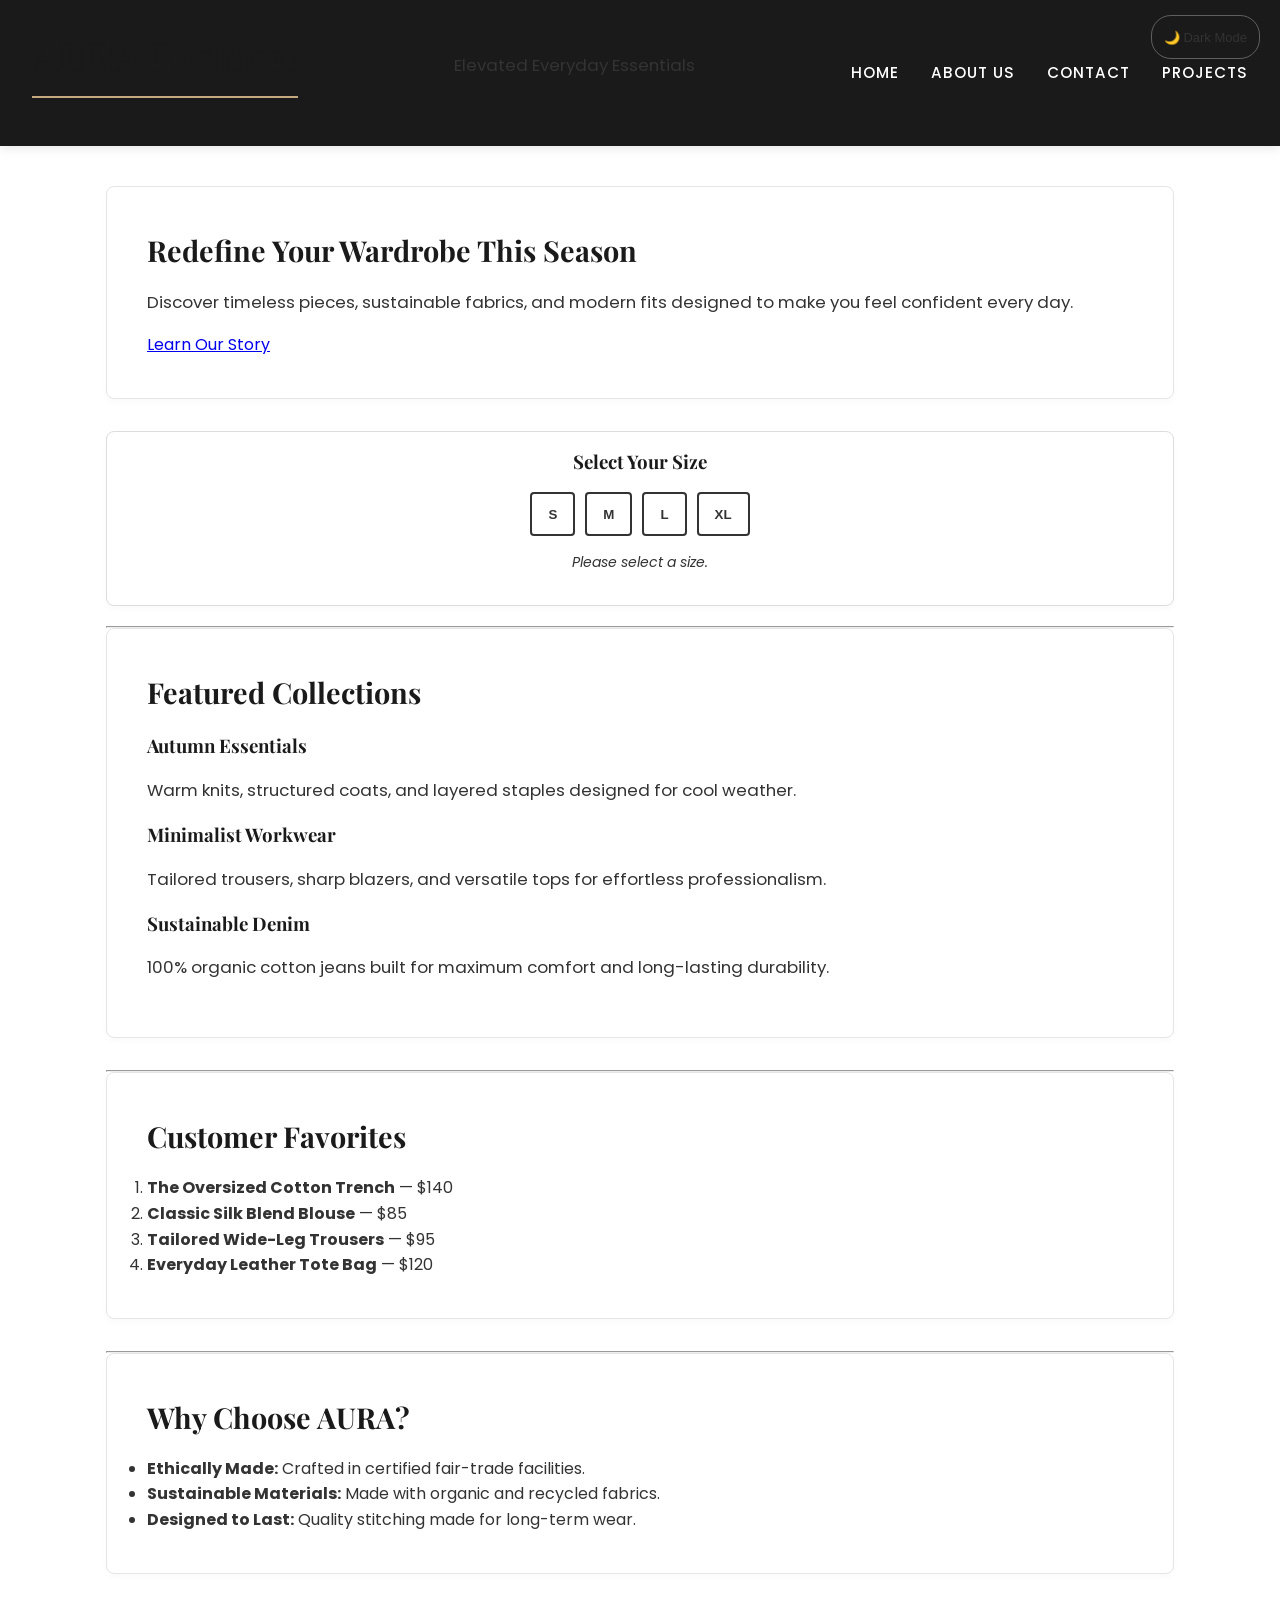
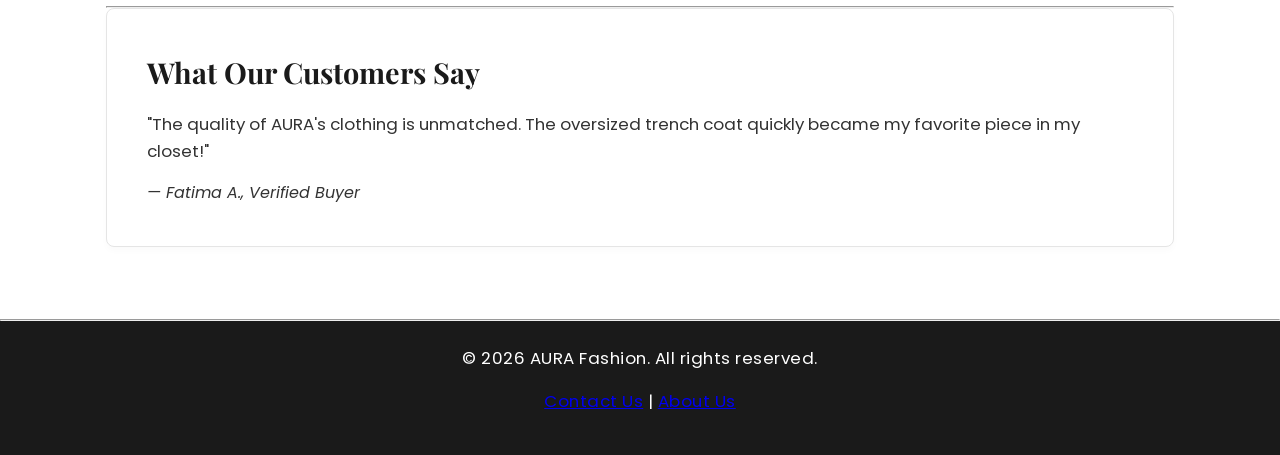
<file: index.html>
<!DOCTYPE html>
<html lang="en">
<head>
    <meta charset="UTF-8">
    <meta name="viewport" content="width=device-width, initial-scale=1.0">
    <title>AURA Fashion | Modern Everyday Style</title>

    <!-- Google Fonts for elevated typography -->
  <link rel="preconnect" href="https://fonts.googleapis.com">
  <link rel="preconnect" href="https://fonts.gstatic.com" crossorigin>
  <link href="https://fonts.googleapis.com/css2?family=Playfair+Display:wght@600;700&family=Poppins:wght@300;400;500;600&display=swap" rel="stylesheet">
  
  <!-- Link to external CSS stylesheet -->
  <link rel="stylesheet" href="index.css">
</head>
<body>
    <!-- Main Header & Navigation -->
    <header>
        <h1>AURA Fashion</h1>
        <p>Elevated Everyday Essentials</p>
        
        <nav>
        <button id="menu-btn" class="menu-btn">☰</button>
        <ul id="nav-links" class="nav-links">
            <li><a href="index.html">Home</a></li>
            <li><a href="about.html">About Us</a></li>
            <li><a href="contact.html">Contact</a></li>
            <li><a href="projects.html">Projects</a></li>
        </ul>
        <button id="theme-toggle" class="theme-btn">🌙 Dark Mode</button>
    </nav>
    </header>

    

    <!-- Main Content Area -->
    <main>

        <!-- Hero Section -->
        <section>
            <h2>Redefine Your Wardrobe This Season</h2>
            <p>Discover timeless pieces, sustainable fabrics, and modern fits designed to make you feel confident every day.</p>
            <a href="about.html">Learn Our Story</a>
        </section>

        <!-- Feature 3: Interactive Size Selector -->
  <section class="size-selector-section">
    <h3>Select Your Size</h3>
    <div class="size-options">
        <button class="size-btn">S</button>
        <button class="size-btn">M</button>
        <button class="size-btn">L</button>
        <button class="size-btn">XL</button>
    </div>
    <p id="size-message">Please select a size.</p>
    </section>

        <hr>

        <!-- Featured Collections -->
        <section>
            <h2>Featured Collections</h2>
            
            <article>
                <h3>Autumn Essentials</h3>
                <p>Warm knits, structured coats, and layered staples designed for cool weather.</p>
            </article>

            <article>
                <h3>Minimalist Workwear</h3>
                <p>Tailored trousers, sharp blazers, and versatile tops for effortless professionalism.</p>
            </article>

            <article>
                <h3>Sustainable Denim</h3>
                <p>100% organic cotton jeans built for maximum comfort and long-lasting durability.</p>
            </article>
        </section>

        <hr>

        <!-- Best Sellers List -->
        <section>
            <h2>Customer Favorites</h2>
            <ol>
                <li><strong>The Oversized Cotton Trench</strong> — $140</li>
                <li><strong>Classic Silk Blend Blouse</strong> — $85</li>
                <li><strong>Tailored Wide-Leg Trousers</strong> — $95</li>
                <li><strong>Everyday Leather Tote Bag</strong> — $120</li>
            </ol>
        </section>

        <hr>

        <!-- Why Choose Us / Values -->
        <section>
            <h2>Why Choose AURA?</h2>
            <ul>
                <li><strong>Ethically Made:</strong> Crafted in certified fair-trade facilities.</li>
                <li><strong>Sustainable Materials:</strong> Made with organic and recycled fabrics.</li>
                <li><strong>Designed to Last:</strong> Quality stitching made for long-term wear.</li>
            </ul>
        </section>

        <hr>

        <!-- Customer Testimonial -->
        <section>
            <h2>What Our Customers Say</h2>
            <blockquote>
                <p>"The quality of AURA's clothing is unmatched. The oversized trench coat quickly became my favorite piece in my closet!"</p>
                <cite>— Fatima A., Verified Buyer</cite>
            </blockquote>
        </section>

    </main>

    <hr>

    <!-- Footer -->
    <footer>
        <p>&copy; 2026 AURA Fashion. All rights reserved.</p>
        <p>
            <a href="contact.html">Contact Us</a> | 
            <a href="about.html">About Us</a>
        </p>
    </footer>
    <!-- Feature 4: Interactive Toast Notification -->
<div id="toast-notification" class="toast hidden">
    <p id="toast-message">✨ Item added to your cart!</p>
    <button id="toast-close-btn">&times;</button>
</div>
<script src="script.js"></script>
</body>
</html>
</file>
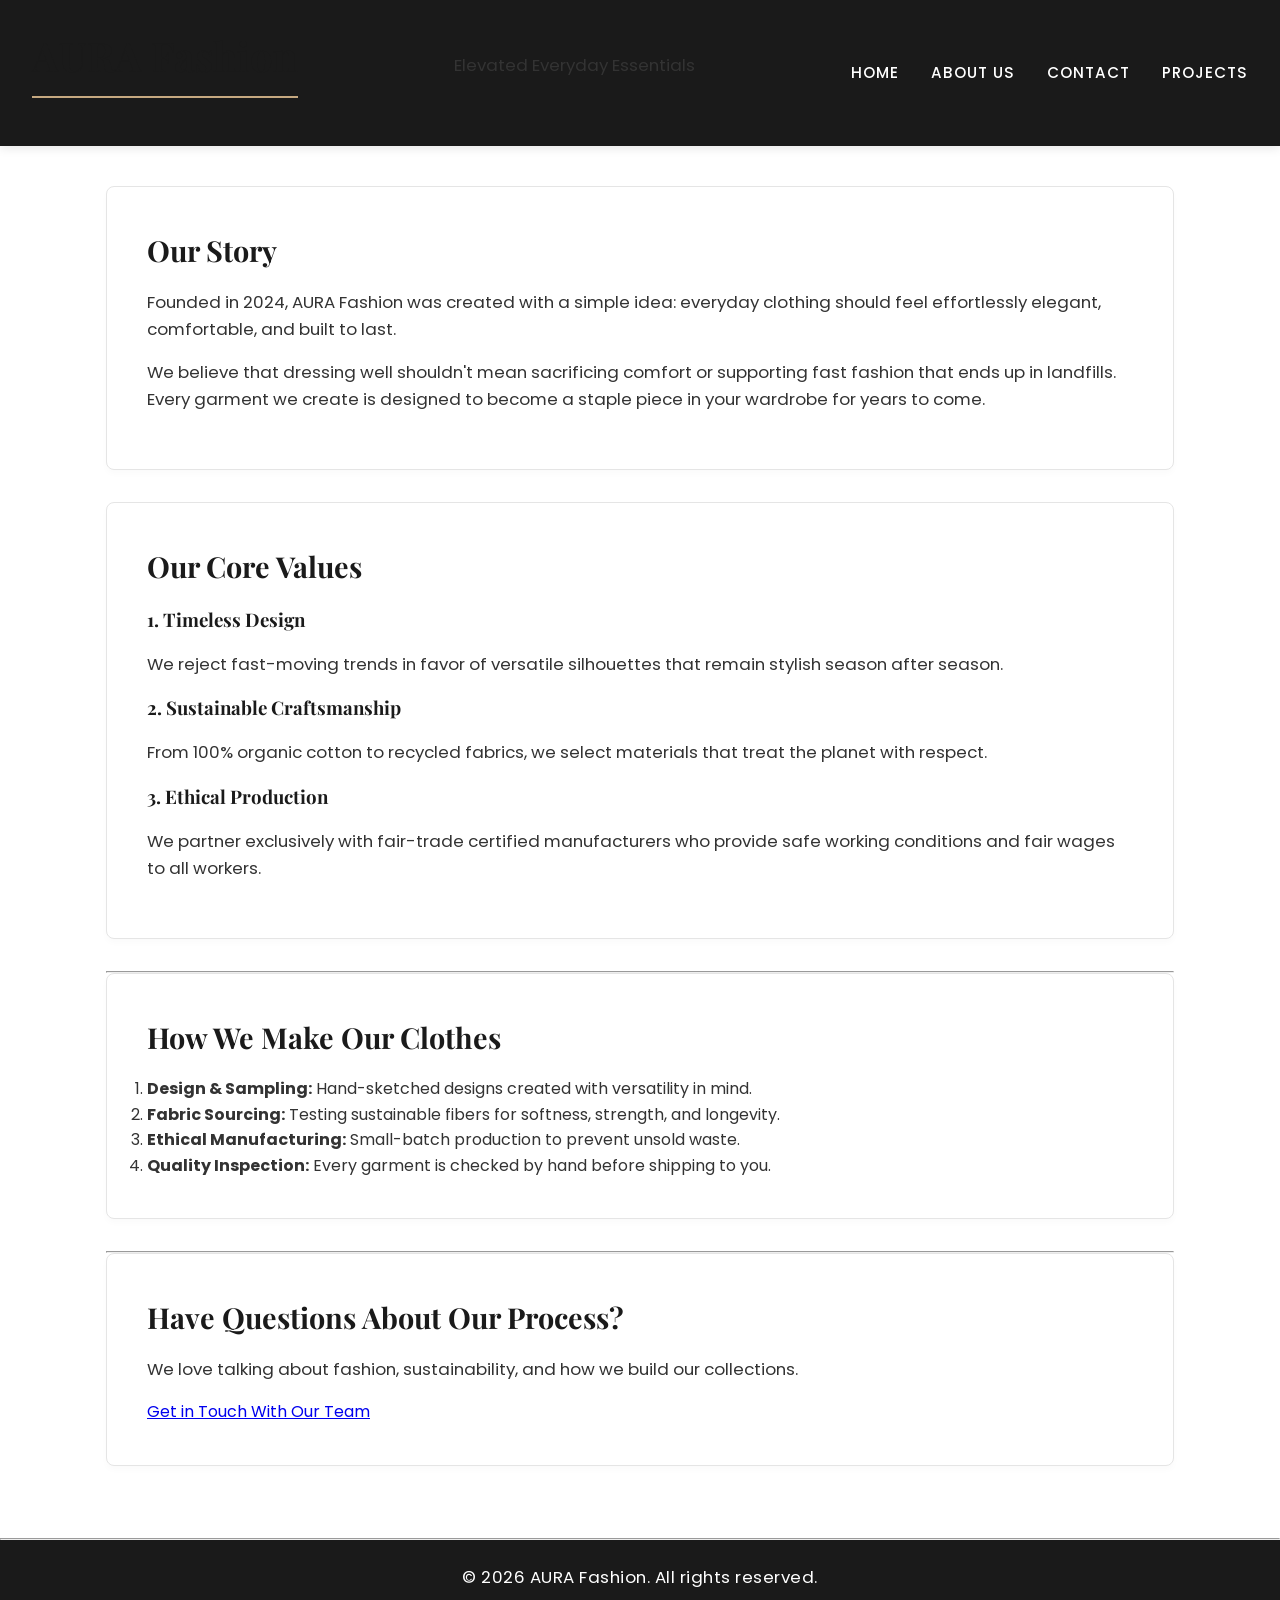
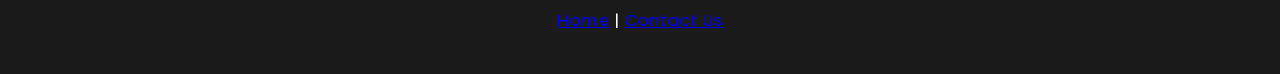
<file: about.html>
<!DOCTYPE html>
<html lang="en">
<head>
    <meta charset="UTF-8">
    <meta name="viewport" content="width=device-width, initial-scale=1.0">
    <title>About Us | AURA Fashion</title>
<!-- Google Fonts for elevated typography -->
  <link rel="preconnect" href="https://fonts.googleapis.com">
  <link rel="preconnect" href="https://fonts.gstatic.com" crossorigin>
  <link href="https://fonts.googleapis.com/css2?family=Playfair+Display:wght@600;700&family=Poppins:wght@300;400;500;600&display=swap" rel="stylesheet">
  
  <!-- Link to external CSS stylesheet -->
  <link rel="stylesheet" href="index.css">
</head>
<body>

    <!-- Main Header & Navigation -->
    <header>
        <h1>AURA Fashion</h1>
        <p>Elevated Everyday Essentials</p>
        
        <nav>
            <ul>
                <li><a href="index.html">Home</a></li>
                <li><a href="about.html">About Us</a></li>
                <li><a href="contact.html">Contact</a></li>
                <li><a href="projects.html">Projects</a></li>
            </ul>
        </nav>
    </header>

    

    <!-- Main Content Area -->
    <main>

        <!-- Page Title & Introduction -->
        <section>
            <h2>Our Story</h2>
            <p>Founded in 2024, AURA Fashion was created with a simple idea: everyday clothing should feel effortlessly elegant, comfortable, and built to last.</p>
            <p>We believe that dressing well shouldn't mean sacrificing comfort or supporting fast fashion that ends up in landfills. Every garment we create is designed to become a staple piece in your wardrobe for years to come.</p>
        </section>

        

        <!-- Brand Mission & Values -->
        <section>
            <h2>Our Core Values</h2>
            
            <article>
                <h3>1. Timeless Design</h3>
                <p>We reject fast-moving trends in favor of versatile silhouettes that remain stylish season after season.</p>
            </article>

            <article>
                <h3>2. Sustainable Craftsmanship</h3>
                <p>From 100% organic cotton to recycled fabrics, we select materials that treat the planet with respect.</p>
            </article>

            <article>
                <h3>3. Ethical Production</h3>
                <p>We partner exclusively with fair-trade certified manufacturers who provide safe working conditions and fair wages to all workers.</p>
            </article>
        </section>

        <hr>

        <!-- Our Process -->
        <section>
            <h2>How We Make Our Clothes</h2>
            <ol>
                <li><strong>Design & Sampling:</strong> Hand-sketched designs created with versatility in mind.</li>
                <li><strong>Fabric Sourcing:</strong> Testing sustainable fibers for softness, strength, and longevity.</li>
                <li><strong>Ethical Manufacturing:</strong> Small-batch production to prevent unsold waste.</li>
                <li><strong>Quality Inspection:</strong> Every garment is checked by hand before shipping to you.</li>
            </ol>
        </section>

        <hr>

        <!-- Call to Action -->
        <section>
            <h2>Have Questions About Our Process?</h2>
            <p>We love talking about fashion, sustainability, and how we build our collections.</p>
            <a href="contact.html">Get in Touch With Our Team</a>
        </section>

    </main>

    <hr>

    <!-- Footer -->
    <footer>
        <p>&copy; 2026 AURA Fashion. All rights reserved.</p>
        <p>
            <a href="index.html">Home</a> | 
            <a href="contact.html">Contact Us</a>
        </p>
    </footer>

</body>
</html>
</file>
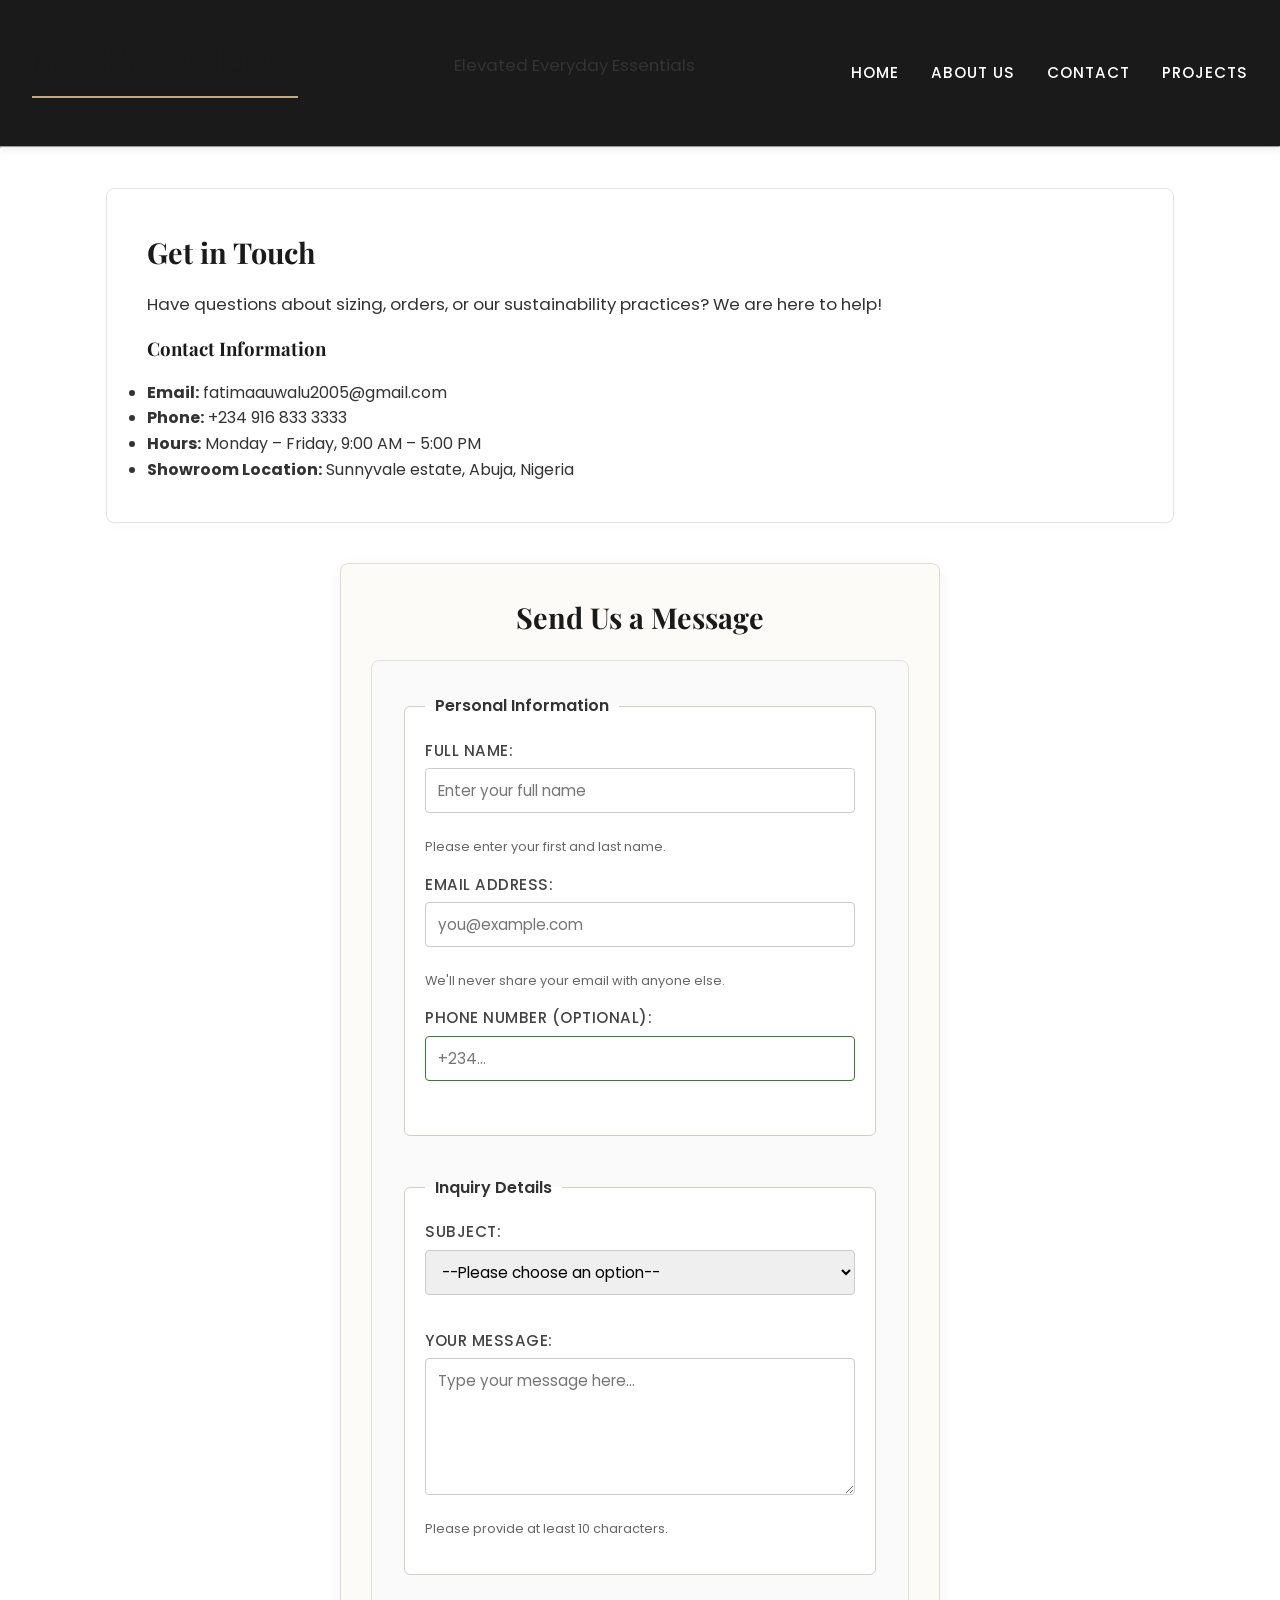
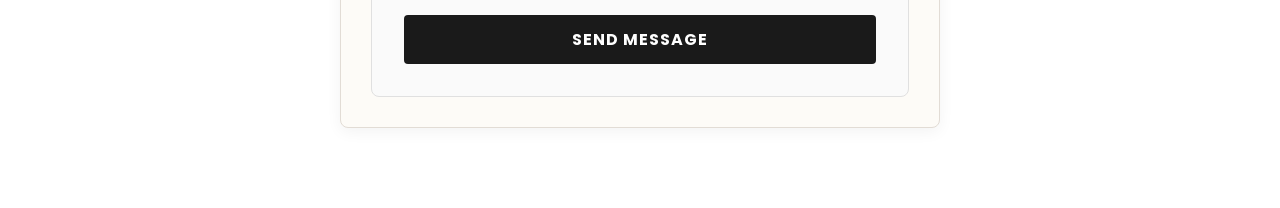
<file: contact.html>
<!DOCTYPE html>
<html lang="en">
<head>
    <meta charset="UTF-8">
    <meta name="viewport" content="width=device-width, initial-scale=1.0">
    <title>Contact Us | AURA Fashion</title>

    <!-- Google Fonts for elevated typography -->
    <link rel="preconnect" href="https://fonts.googleapis.com">
    <link rel="preconnect" href="https://fonts.gstatic.com" crossorigin>
    <link href="https://fonts.googleapis.com/css2?family=Playfair+Display:wght@600;700&family=Poppins:wght@300;400;500;600&display=swap" rel="stylesheet">

    <!-- Link to external CSS stylesheet -->
    <link rel="stylesheet" href="index.css">
</head>
<body>

    <!-- Main Header & Navigation -->
    <header>
        <h1>AURA Fashion</h1>
        <p>Elevated Everyday Essentials</p>

        <nav>
            <ul>
                <li><a href="index.html">Home</a></li>
                <li><a href="about.html">About Us</a></li>
                <li><a href="contact.html">Contact</a></li>
                <li><a href="projects.html">Projects</a></li>
            </ul>
        </nav>
    </header>

    <hr>

    <!-- Main Content Area -->
    <main>

        <!-- Section 1: Intro & Direct Details -->
        <section>
            <h2>Get in Touch</h2>
            <p>Have questions about sizing, orders, or our sustainability practices? We are here to help!</p>

            <h3>Contact Information</h3>
            <ul>
                <li><strong>Email:</strong> fatimaauwalu2005@gmail.com</li>
                <li><strong>Phone:</strong> +234 916 833 3333</li>
                <li><strong>Hours:</strong> Monday – Friday, 9:00 AM – 5:00 PM</li>
                <li><strong>Showroom Location:</strong> Sunnyvale estate, Abuja, Nigeria</li>
            </ul>
        </section>

        <!-- Section 2: Contact Form with Validation & Helper Text -->
        <section class="contact-form-section">
            <h2>Send Us a Message</h2>
            
            <form action="#" method="POST" class="contact-form" id="contactForm" novalidate>

  <!-- Group 1: Personal Information -->
  <fieldset>
    <legend>Personal Information</legend>

    <div class="form-group">
      <label for="name">Full Name:</label>
      <input type="text" id="name" name="name" required minlength="2" placeholder="Enter your full name" aria-describedby="name-error">
      <span class="error-message" id="name-error" aria-live="polite"></span>
      <small>Please enter your first and last name.</small>
    </div>

    <div class="form-group">
      <label for="email">Email Address:</label>
      <input type="email" id="email" name="email" required placeholder="you@example.com" aria-describedby="email-error">
      <span class="error-message" id="email-error" aria-live="polite"></span>
      <small>We'll never share your email with anyone else.</small>
    </div>

    <div class="form-group">
      <label for="phone">Phone Number (Optional):</label>
      <input type="tel" id="phone" name="phone" placeholder="+234..." aria-describedby="phone-error">
      <span class="error-message" id="phone-error" aria-live="polite"></span>
    </div>
  </fieldset>

  <!-- Group 2: Inquiry Details -->
  <fieldset>
    <legend>Inquiry Details</legend>

    <div class="form-group">
      <label for="subject">Subject:</label>
      <select id="subject" name="subject" required aria-describedby="subject-error">
        <option value="">--Please choose an option--</option>
        <option value="sizing">Sizing & Fit</option>
        <option value="order">Order Status</option>
        <option value="sustainability">Sustainability Practices</option>
        <option value="other">Other Inquiry</option>
      </select>
      <span class="error-message" id="subject-error" aria-live="polite"></span>
    </div>

    <div class="form-group">
      <label for="message">Your Message:</label>
      <textarea id="message" name="message" rows="5" required minlength="10" placeholder="Type your message here..." aria-describedby="message-error"></textarea>
      <span class="error-message" id="message-error" aria-live="polite"></span>
      <small>Please provide at least 10 characters.</small>
    </div>
  </fieldset>

  <!-- Submit Button -->
  <button type="submit" class="submit-btn">Send Message</button>

  <!-- Success State Message -->
  <div id="formSuccess" class="form-success" role="status" aria-live="polite" hidden>
    ✓ Thank you! Your message has been sent to AURA Fashion.
  </div>

</form>
        </section>

    </main>

    <script src="script.js"></script>

</body>
</html>
</file>
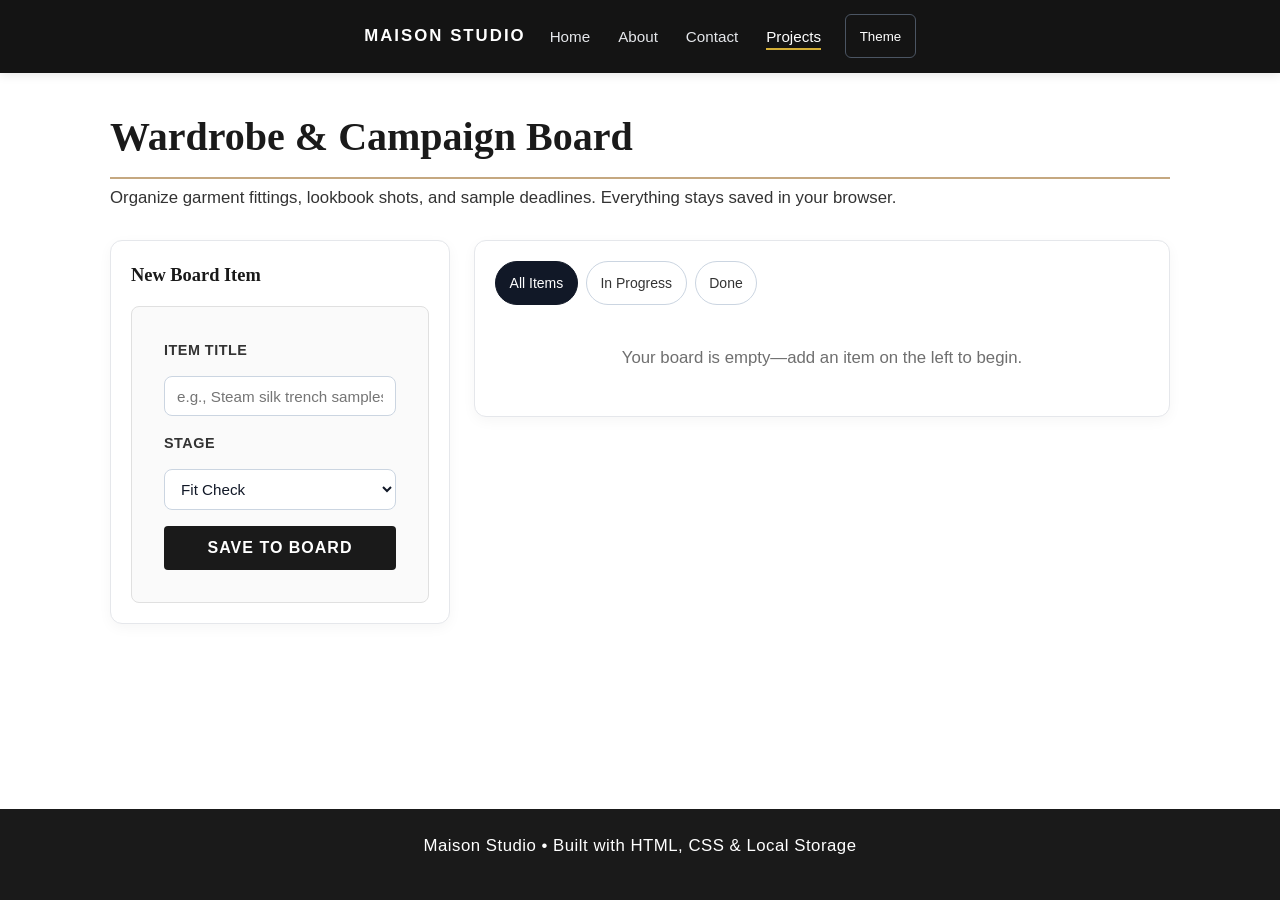
<file: project.html>
<!DOCTYPE html>
<html lang="en">
<head>
  <meta charset="UTF-8" />
  <meta name="viewport" content="width=device-width, initial-scale=1.0" />
  <title>Studio Projects | Runway &amp; Merch Planner</title>
  <link rel="stylesheet" href="index.css" />
  <script src="script.js" defer></script>
</head>
<body class="page-projects">
  <header class="site-header">
    <div class="nav-shell">
      <button type="button" class="nav-toggle" id="menuToggle" aria-label="Open menu">
        Menu
      </button>

      <ul class="nav-menu" id="navLinks">
        <li><a href="index.html">Home</a></li>
        <li><a href="about.html">About</a></li>
        <li><a href="contact.html">Contact</a></li>
        <li><a href="projects.html" aria-current="page">Projects</a></li>
      </ul>

      <a href="index.html" class="brand-mark">MAISON STUDIO</a>

      <button type="button" class="mode-switch" id="themeToggle" aria-label="Switch color theme">
        Theme
      </button>
    </div>
  </header>

  <main class="workspace">
    <div class="workspace-header">
      <h1>Wardrobe &amp; Campaign Board</h1>
      <p>Organize garment fittings, lookbook shots, and sample deadlines. Everything stays saved in your browser.</p>
    </div>

    <div class="board-layout">
      <!-- Left Column: Create Item -->
      <aside class="composer-card">
        <h2>New Board Item</h2>
        <form id="taskForm" class="board-form">
          <div class="field-group">
            <label for="taskInput">Item Title</label>
            <input
              type="text"
              id="taskInput"
              name="taskTitle"
              placeholder="e.g., Steam silk trench samples"
              required
            />
          </div>

          <div class="field-group">
            <label for="taskCategory">Stage</label>
            <select id="taskCategory" name="taskStage">
              <option value="Fit Check">Fit Check</option>
              <option value="Editorial">Editorial</option>
              <option value="Production">Production</option>
            </select>
          </div>

          <button type="submit" class="primary-btn">Save to Board</button>
        </form>
      </aside>

      <!-- Right Column: Filter & Dynamic List -->
      <section class="items-panel" aria-label="Saved board items">
        <div class="panel-toolbar">
          <div class="view-filters" role="group" aria-label="Filter items">
            <button type="button" class="filter-chip is-selected" data-filter="all">All Items</button>
            <button type="button" class="filter-chip" data-filter="active">In Progress</button>
            <button type="button" class="filter-chip" data-filter="completed">Done</button>
          </div>
        </div>

        <ul id="taskList" class="board-list"></ul>
        <p id="emptyState" class="board-empty">Your board is empty—add an item on the left to begin.</p>
      </section>
    </div>
  </main>

  <footer class="site-footer">
    <p>Maison Studio &bull; Built with HTML, CSS &amp; Local Storage</p>
  </footer>
</body>
</html>
</file>
<file: index.css>
/* ==========================================================================
   1. GLOBAL STYLES & RESET (Box Model Setup)
   ========================================================================== */
* {
  box-sizing: border-box; /* Ensures padding and border don't affect total element width */
  margin: 0;
  padding: 0;
}

:root {
  /* Color Palette */
  --primary-color: #1a1a1a;       /* Deep Charcoal Black */
  --accent-color: #c5a880;        /* Elegant Gold/Beige Accent */
  --bg-color: #faf9f6;            /* Soft Off-White */
  --card-bg: #ffffff;             /* Clean White */
  --text-color: #333333;          /* Dark Gray Body Text */
  --light-gray: #e5e5e5;          /* Subtle Borders & Lines */
  --hover-color: #a3865e;         /* Darker Gold Hover State */

  /* Typography */
  --font-heading: 'Playfair Display', Georgia, serif;
  --font-body: 'Poppins', -apple-system, BlinkMacSystemFont, 'Segoe UI', Roboto, sans-serif;
}

body {
  font-family: var(--font-body);
  background-color: var(--bg-color);
  color: var(--text-color);
  line-height: 1.6;
  min-height: 100vh;
  display: flex;
  flex-direction: column;
}

/* Responsive Image Rule */
img {
  max-width: 100%;
  height: auto;
  display: block;
}

/* Touch Targets */
button, 
.btn, 
input[type="submit"],
input[type="button"] {
  min-height: 44px;
  min-width: 44px;
  padding: 0.75rem 1.25rem;
}



/* ==========================================================================
   2. HEADER & NAVIGATION
   ========================================================================== */
header {
  background-color: var(--primary-color);
  padding: 1.5rem 2rem;
  display: flex;
  justify-content: space-between;
  align-items: center;
  box-shadow: 0 2px 10px rgba(0, 0, 0, 0.1);
}

header .logo {
  font-family: var(--font-heading);
  font-size: 1.8rem;
  font-weight: 700;
  color: var(--accent-color);
  letter-spacing: 2px;
  text-transform: uppercase;
}

nav ul {
  display: flex;
  list-style: none;
  gap: 2rem;
}

nav a {
  color: #ffffff;
  text-decoration: none;
  font-weight: 500;
  font-size: 0.95rem;
  letter-spacing: 1px;
  text-transform: uppercase;
  transition: color 0.3s ease;
  padding: 0.5rem 0;
}

nav a:hover,
nav a.active {
  color: var(--accent-color);
  border-bottom: 2px solid var(--accent-color);
}

/* ==========================================================================
   3. LAYOUT & CONTAINERS (Box Model & Spacing)
   ========================================================================== */
main {
  flex: 1;
  width: 90%;
  max-width: 1100px;
  margin: 2.5rem auto; /* Top/Bottom Margin: 2.5rem, Centered Left/Right */
  padding: 0 1rem;
}

section {
  background: var(--card-bg);
  border: 1px solid var(--light-gray);
  border-radius: 8px;
  padding: 2.5rem; /* Inner Spacing */
  margin-bottom: 2rem; /* Outer Spacing between sections */
  box-shadow: 0 4px 6px rgba(0, 0, 0, 0.02);
}

/* Headings */
h1, h2, h3 {
  font-family: var(--font-heading);
  color: var(--primary-color);
  margin-bottom: 1rem;
}

h1 {
  font-size: 2.5rem;
  border-bottom: 2px solid var(--accent-color);
  padding-bottom: 0.5rem;
  margin-bottom: 1.5rem;
}

h2 {
  font-size: 1.8rem;
}

p {
  margin-bottom: 1rem;
  font-size: 1.05rem;
  /* 5b. CSS GRID LAYOUT */
}
.product-grid {
  display: grid;
  grid-template-columns: repeat(3, 1fr);
  gap: 1.5rem;
}

/* ==========================================================================
   4. FORM STYLING (Contact Page)
   ========================================================================== */
form {
  display: flex;
  flex-direction: column;
  gap: 1.2rem;
  max-width: 600px;
  margin-top: 1rem;
}

.form-group {
  display: flex;
  flex-direction: column;
}

label {
  font-weight: 600;
  margin-bottom: 0.5rem;
  font-size: 0.9rem;
  text-transform: uppercase;
  letter-spacing: 0.5px;
}

input[type="text"],
input[type="email"],
select,
textarea {
  width: 100%;
  padding: 0.8rem; /* Inner spacing inside inputs */
  border: 1px solid var(--light-gray);
  border-radius: 4px;
  font-family: var(--font-body);
  font-size: 1rem;
  transition: border-color 0.3s ease;
}

input:focus,
select:focus,
textarea:focus {
  outline: none;
  border-color: var(--accent-color);
}

button[type="submit"],
.btn {
  display: inline-block;
  background-color: var(--primary-color);
  color: #ffffff;
  border: 1px solid var(--primary-color);
  padding: 0.8rem 2rem; /* Padding controlling button size */
  font-size: 1rem;
  font-weight: 600;
  text-transform: uppercase;
  letter-spacing: 1px;
  cursor: pointer;
  border-radius: 4px;
  transition: all 0.3s ease;
}

button[type="submit"]:hover,
.btn:hover {
  background-color: var(--accent-color);
  border-color: var(--accent-color);
}

/* ==========================================================================
   5. FOOTER
   ========================================================================== */
footer {
  background-color: var(--primary-color);
  color: #ffffff;
  text-align: center;
  padding: 1.5rem 1rem; /* Top/Bottom padding */
  margin-top: auto;
  font-size: 0.9rem;
  letter-spacing: 0.5px;
}

/* ==========================================================================
   6. RESPONSIVE DESIGN (Media Query)
   ========================================================================== */
@media (max-width: 768px) {
  header {
    flex-direction: column;
    gap: 1rem;
    text-align: center;
  }

  nav ul {
    gap: 1rem;
  }

  section {
    padding: 1.5rem; /* Reduced padding on smaller mobile screens */
  }
}
/* 4. FORM STYLING (Contact Page) */
form {
  display: flex;
  flex-direction: column;
  gap: 1.2rem;
  max-width: 600px;
  margin-top: 1rem;
}

.form-group {
  display: flex;
  flex-direction: column;
}

label {
  font-weight: 600;
  margin-bottom: 0.5rem;
  font-size: 0.9rem;
  text-transform: uppercase;
}

input, select, textarea {
  padding: 0.75rem;
  border: 1px solid #ccc;
  border-radius: 4px;
  font-size: 1rem;
  font-family: inherit;
}

input:focus, select:focus, textarea:focus {
  outline: none;
  border-color: var(--primary-color, #000);
}

button[type="submit"] {
  background-color: var(--primary-color, #000);
  color: #fff;
  padding: 0.75rem 1.5rem;
  border: none;
  border-radius: 4px;
  font-weight: bold;
  cursor: pointer;
  text-transform: uppercase;
  letter-spacing: 1px;
}

button[type="submit"]:hover {
  opacity: 0.9;
}

form {
  display: flex;
  flex-direction: column;
  gap: 1.2rem;
  max-width: 600px;
  margin-top: 1rem;
  background-color: #fafafa;
  padding: 2rem;
  border-radius: 8px;
  border: 1px solid #e0e0e0;
}

/* =========================================
   AURA Fashion - Contact Form Styles (Week 4)
   ========================================= */

.contact-form-section {
  max-width: 600px;
  margin: 40px auto;
  padding: 30px;
  background-color: #fdfbf7; /* Soft luxury cream tone */
  border: 1px solid #e2dcd5;
  border-radius: 8px;
  box-shadow: 0 4px 15px rgba(0, 0, 0, 0.05);
}

.contact-form-section h2 {
  font-family: 'Playfair Display', serif;
  text-align: center;
  margin-bottom: 20px;
  color: #1a1a1a;
}

.contact-form fieldset {
  border: 1px solid #d4cdc4;
  border-radius: 6px;
  padding: 20px;
  margin-bottom: 20px;
  background-color: #ffffff;
}

.contact-form legend {
  font-weight: 600;
  padding: 0 10px;
  color: #333333;
}

.form-group {
  margin-bottom: 15px;
}

.form-group label {
  display: block;
  margin-bottom: 5px;
  font-weight: 500;
  font-size: 0.95rem;
  color: #444444;
}

.form-group input,
.form-group select,
.form-group textarea {
  width: 100%;
  padding: 10px 12px;
  border: 1px solid #ccc;
  border-radius: 4px;
  font-family: 'Poppins', sans-serif;
  font-size: 0.95rem;
  box-sizing: border-box;
  transition: border-color 0.3s, box-shadow 0.3s;
}

.form-group small {
  display: block;
  margin-top: 5px;
  font-size: 0.8rem;
  color: #666666;
}

/* Interactive Focus States */
.form-group input:focus,
.form-group select:focus,
.form-group textarea:focus {
  outline: none;
  border-color: #1a1a1a;
  box-shadow: 0 0 5px rgba(0, 0, 0, 0.1);
}

/* Validation States */
.form-group input:valid,
.form-group textarea:valid {
  border-color: #2e7d32; /* Soft green when valid */
}

/* Submit Button Styling */
.submit-btn {
  display: block;
  width: 100%;
  padding: 12px;
  background-color: #1a1a1a;
  color: #ffffff;
  border: none;
  border-radius: 4px;
  font-family: 'Poppins', sans-serif;
  font-size: 1rem;
  font-weight: 600;
  cursor: pointer;
  transition: background-color 0.3s;
}

.submit-btn:hover {
  background-color: #404040;
}

/* ==================================================
   RESPONSIVE BREAKPOINTS (MOBILE-FIRST)
   ================================================== */

/* Tablet Screens (768px and up) */
@media (min-width: 768px) {
  nav ul {
    flex-direction: row;
    gap: 2rem;
  }

  .grid, .card-container, .features {
    display: grid;
    grid-template-columns: repeat(2, 1fr);
    gap: 1.5rem;
  }
}

/* Desktop Screens (1024px and up) */
@media (min-width: 1024px) {
  .grid, .card-container, .features {
    grid-template-columns: repeat(3, 1fr);
    gap: 2rem;
  } 
}


/* Default Light Theme Styles */
body {
    background-color: #ffffff;
    color: #333333;
    transition: background-color 0.3s ease, color 0.3s ease; /* Smooth transition */
}

/* Dark Theme Styles */
body.dark-mode {
    background-color: #121212;
    color: #f1f1f1;
}

/* Optional: style your cards, navbar, or footer for dark mode too */
body.dark-mode .card,
body.dark-mode header {
    background-color: #1e1e1e;
    color: #f1f1f1;
}

.theme-btn {
    padding: 8px 16px;
    cursor: pointer;
    border: 1px solid #ccc;
    border-radius: 4px;
    background-color: transparent;
    font-size: 14px;
}

/* --- Feature 1: Dark Mode Styles --- */
body {
    background-color: #ffffff;
    color: #333333;
    transition: background-color 0.3s ease, color 0.3s ease;
}

body.dark-mode {
    background-color: #121212;
    color: #f1f1f1;
}

body.dark-mode header,
body.dark-mode .card {
    background-color: #1e1e1e;
    color: #f1f1f1;
}

.theme-btn {
  position: fixed;
    top: 15px;
    right: 20px;
    z-index: 1000;
    padding: 6px 12px;
    font-size: 13px;
    font-weight: 500;
    border: 1px solid rgba(255, 255, 255, 0.3);
    border-radius: 20px; /* Gives it a clean pill shape */
    background-color: transparent;
    color: inherit;
    cursor: pointer;
    transition: all 0.2s ease;
}

.theme-btn:hover {
    background-color: rgba(255, 255, 255, 0.1);
    border-color: rgba(255, 255, 255, 0.6);
}



/* --- Feature 2: Mobile Menu Styles --- */
.menu-btn {
    display: none; /* Hidden on large/desktop screens */
    background: none;
    border: none;
    font-size: 24px;
    cursor: pointer;
}

/* Media query for mobile screens (768px width and below) */
@media (max-width: 768px) {
    .menu-btn {
        display: block; /* Show hamburger button on mobile */
    }

    .nav-links {
        display: none; /* Hide navigation links by default on mobile */
        flex-direction: column;
        width: 100%;
        list-style: none;
        padding: 0;
    }

    /* When JavaScript adds the 'show' class, display the links */
    .nav-links.show {
        display: flex;
    }
}


/* --- Feature 3: Size Selector Styles --- */
.size-selector-section {
    margin: 20px 0;
    padding: 15px;
    border: 1px solid #ddd;
    border-radius: 8px;
    text-align: center;
}

.size-options {
    display: flex;
    justify-content: center;
    gap: 10px;
    margin: 15px 0;
}

.size-btn {
    padding: 8px 16px;
    border: 2px solid #333;
    background-color: transparent;
    color: inherit;
    font-weight: bold;
    cursor: pointer;
    border-radius: 4px;
    transition: all 0.2s ease;
}

.size-btn.active {
    background-color: #333;
    color: #fff;
}

#size-message {
    font-size: 14px;
    font-style: italic;
}


/* --- Feature 4: Toast Notification Styles --- */
.toast {
    position: fixed;
    bottom: 20px;
    right: 20px;
    background-color: #333;
    color: #fff;
    padding: 12px 20px;
    border-radius: 6px;
    display: flex;
    align-items: center;
    gap: 15px;
    box-shadow: 0 4px 10px rgba(0, 0, 0, 0.2);
    transition: opacity 0.3s ease, transform 0.3s ease;
    z-index: 1000;
}

.toast.hidden {
    display: none;
}

#toast-close-btn {
    background: none;
    border: none;
    color: #fff;
    font-size: 18px;
    cursor: pointer;
    line-height: 1;
}

html, body {
    margin: 0;
    padding: 0;
    border: none;
}

/* --- Live Form Validation States (Week 8) --- */

.form-group input.input-error,
.form-group select.input-error,
.form-group textarea.input-error {
  border: 2px solid #d93025;
  background-color: #fff8f7;
}

.form-group input.input-valid,
.form-group select.input-valid,
.form-group textarea.input-valid {
  border: 2px solid #1e8e3e;
}

.error-message {
  display: block;
  color: #d93025;
  font-size: 0.85rem;
  font-weight: 500;
  margin-top: 4px;
  min-height: 1.1em; /* Prevents layout jumping when errors appear */
}

.form-success {
  margin-top: 1rem;
  padding: 1rem;
  border-radius: 6px;
  background-color: #e6f4ea;
  border: 1px solid #1e8e3e;
  color: #137333;
  font-weight: 600;
  text-align: center;
}

/* ===== Week 9: Projects Board Styles ===== */
.workspace {
  max-width: 1100px;
  margin: 2rem auto;
  padding: 0 1.25rem;
}

.workspace-header {
  margin-bottom: 1.75rem;
}

.workspace-header h1 {
  margin-bottom: 0.4rem;
}

.board-layout {
  display: grid;
  grid-template-columns: 340px 1fr;
  gap: 1.5rem;
  align-items: start;
}

.composer-card,
.items-panel {
  background: #ffffff;
  border: 1px solid #e5e7eb;
  border-radius: 12px;
  padding: 1.25rem;
  box-shadow: 0 4px 14px rgba(0, 0, 0, 0.04);
}

.composer-card h2 {
  margin-top: 0;
  margin-bottom: 1rem;
  font-size: 1.15rem;
}

.board-form {
  display: flex;
  flex-direction: column;
  gap: 1rem;
}

.field-group {
  display: flex;
  flex-direction: column;
  gap: 0.35rem;
}

.field-group label {
  font-size: 0.9rem;
  font-weight: 600;
}

.field-group input,
.field-group select {
  padding: 0.65rem 0.75rem;
  border: 1px solid #cbd5e1;
  border-radius: 8px;
  font-size: 0.95rem;
  font-family: inherit;
  background: #fff;
  color: #111827;
}

.primary-btn {
  padding: 0.7rem 1rem;
  border: none;
  border-radius: 8px;
  background: #111827;
  color: #ffffff;
  font-weight: 600;
  cursor: pointer;
}

.primary-btn:hover {
  opacity: 0.9;
}

/* Filter Chips */
.panel-toolbar {
  display: flex;
  justify-content: space-between;
  align-items: center;
  margin-bottom: 1rem;
  flex-wrap: wrap;
  gap: 0.75rem;
}

.view-filters {
  display: flex;
  gap: 0.5rem;
  flex-wrap: wrap;
}

.filter-chip {
  padding: 0.45rem 0.85rem;
  border: 1px solid #cbd5e1;
  border-radius: 999px;
  background: transparent;
  color: inherit;
  font-size: 0.875rem;
  cursor: pointer;
}

.filter-chip.is-selected {
  background: #111827;
  color: #ffffff;
  border-color: #111827;
}

/* Task List & Items */
.board-list {
  list-style: none;
  padding: 0;
  margin: 0;
  display: flex;
  flex-direction: column;
  gap: 0.75rem;
}

.task-item {
  display: flex;
  justify-content: space-between;
  align-items: center;
  gap: 0.75rem;
  padding: 0.85rem 1rem;
  border: 1px solid #e5e7eb;
  border-radius: 10px;
}

.task-main {
  display: flex;
  align-items: center;
  gap: 0.65rem;
  flex: 1;
}

.task-title {
  font-weight: 500;
}

.task-item.is-completed .task-title {
  text-decoration: line-through;
  opacity: 0.6;
}

.task-stage {
  font-size: 0.75rem;
  padding: 0.2rem 0.55rem;
  border-radius: 999px;
  background: #f1f5f9;
  color: #334155;
  white-space: nowrap;
}

.task-actions {
  display: flex;
  gap: 0.4rem;
}

.task-actions button {
  padding: 0.35rem 0.65rem;
  border: 1px solid #cbd5e1;
  border-radius: 6px;
  background: transparent;
  color: inherit;
  font-size: 0.8rem;
  cursor: pointer;
}

.task-actions .delete-btn:hover {
  border-color: #dc2626;
  color: #dc2626;
}

.board-empty {
  text-align: center;
  opacity: 0.7;
  padding: 1.5rem 0;
  margin: 0;
}

/* Dark Mode Support */
body.dark .composer-card,
body.dark .items-panel,
body.dark .task-item {
  background: #1e293b;
  border-color: #334155;
}

body.dark .field-group input,
body.dark .field-group select {
  background: #0f172a;
  color: #f8fafc;
  border-color: #475569;
}

body.dark .task-stage {
  background: #334155;
  color: #f1f5f9;
}

/* Mobile Responsive */
@media (max-width: 768px) {
  .board-layout {
    grid-template-columns: 1fr;
  }
}





/* ===== Clean Horizontal Navbar for Projects Page ===== */
.site-header {
  background: #141414;
  color: #ffffff;
  padding: 0.9rem 1.5rem;
}

.nav-shell {
  max-width: 1100px;
  margin: 0 auto;
  display: flex;
  align-items: center;
  justify-content: space-between;
  gap: 1.5rem;
}

.brand-mark {
  order: -1; /* Moves MAISON STUDIO to the far left */
  color: #ffffff;
  text-decoration: none;
  font-weight: 700;
  letter-spacing: 0.12em;
  font-size: 1.05rem;
}

.nav-menu {
  list-style: none;
  margin: 0;
  padding: 0;
  display: flex;
  align-items: center;
  gap: 1.75rem;
}

.nav-menu a {
  color: #e5e7eb;
  text-decoration: none;
  font-size: 0.95rem;
  font-weight: 500;
  transition: color 0.2s ease;
}

.nav-menu a:hover,
.nav-menu a[aria-current="page"] {
  color: #ffffff;
  border-bottom: 2px solid #d4af37;
  padding-bottom: 0.2rem;
}

.mode-switch {
  background: transparent;
  color: #ffffff;
  border: 1px solid #4b5563;
  padding: 0.4rem 0.85rem;
  border-radius: 6px;
  cursor: pointer;
}

.nav-toggle {
  display: none;
}

/* Mobile Header Layout */
@media (max-width: 768px) {
  .nav-toggle {
    display: inline-block;
    background: transparent;
    color: #ffffff;
    border: 1px solid #4b5563;
    padding: 0.4rem 0.75rem;
    border-radius: 6px;
    cursor: pointer;
  }

  .nav-menu {
    display: none;
    flex-direction: column;
    width: 100%;
    padding-top: 0.75rem;
  }

  .nav-menu.active,
  .nav-menu.show {
    display: flex;
  }

  .nav-shell {
    flex-wrap: wrap;
  }
}
</file>
